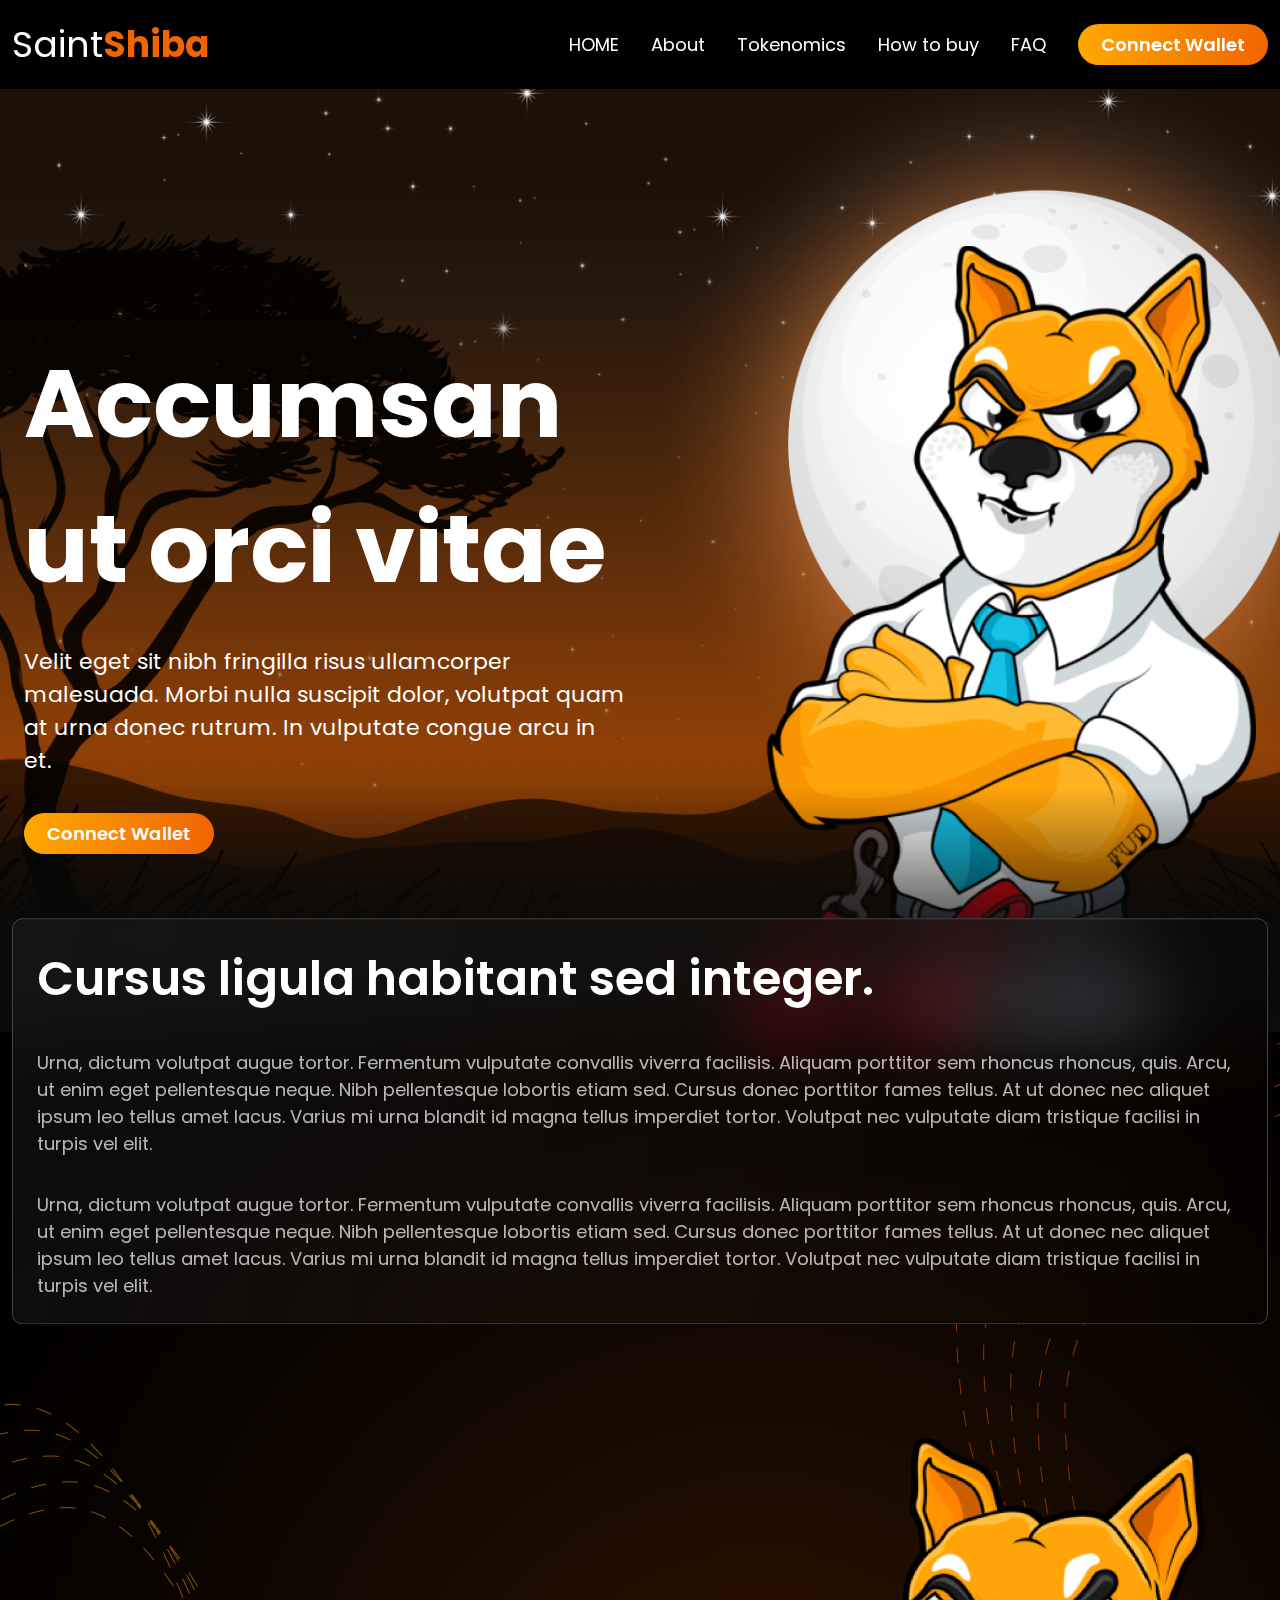
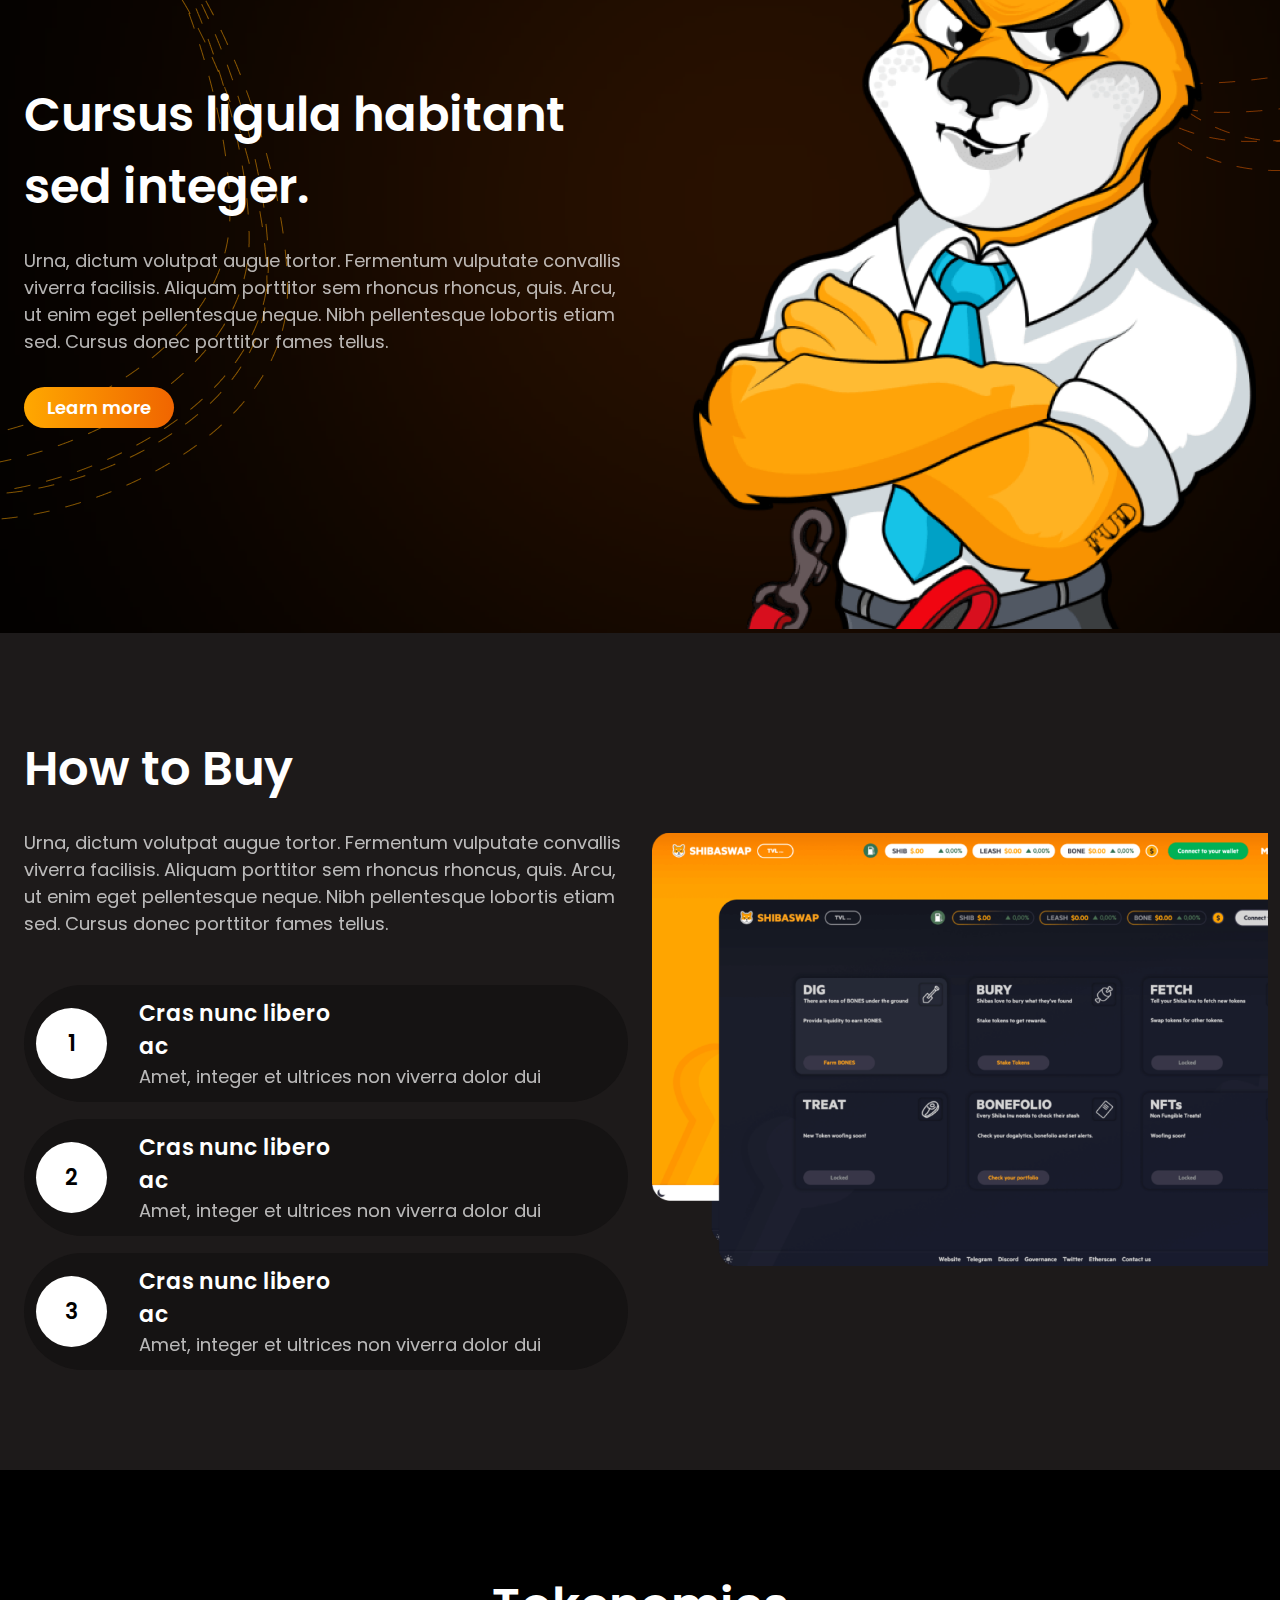
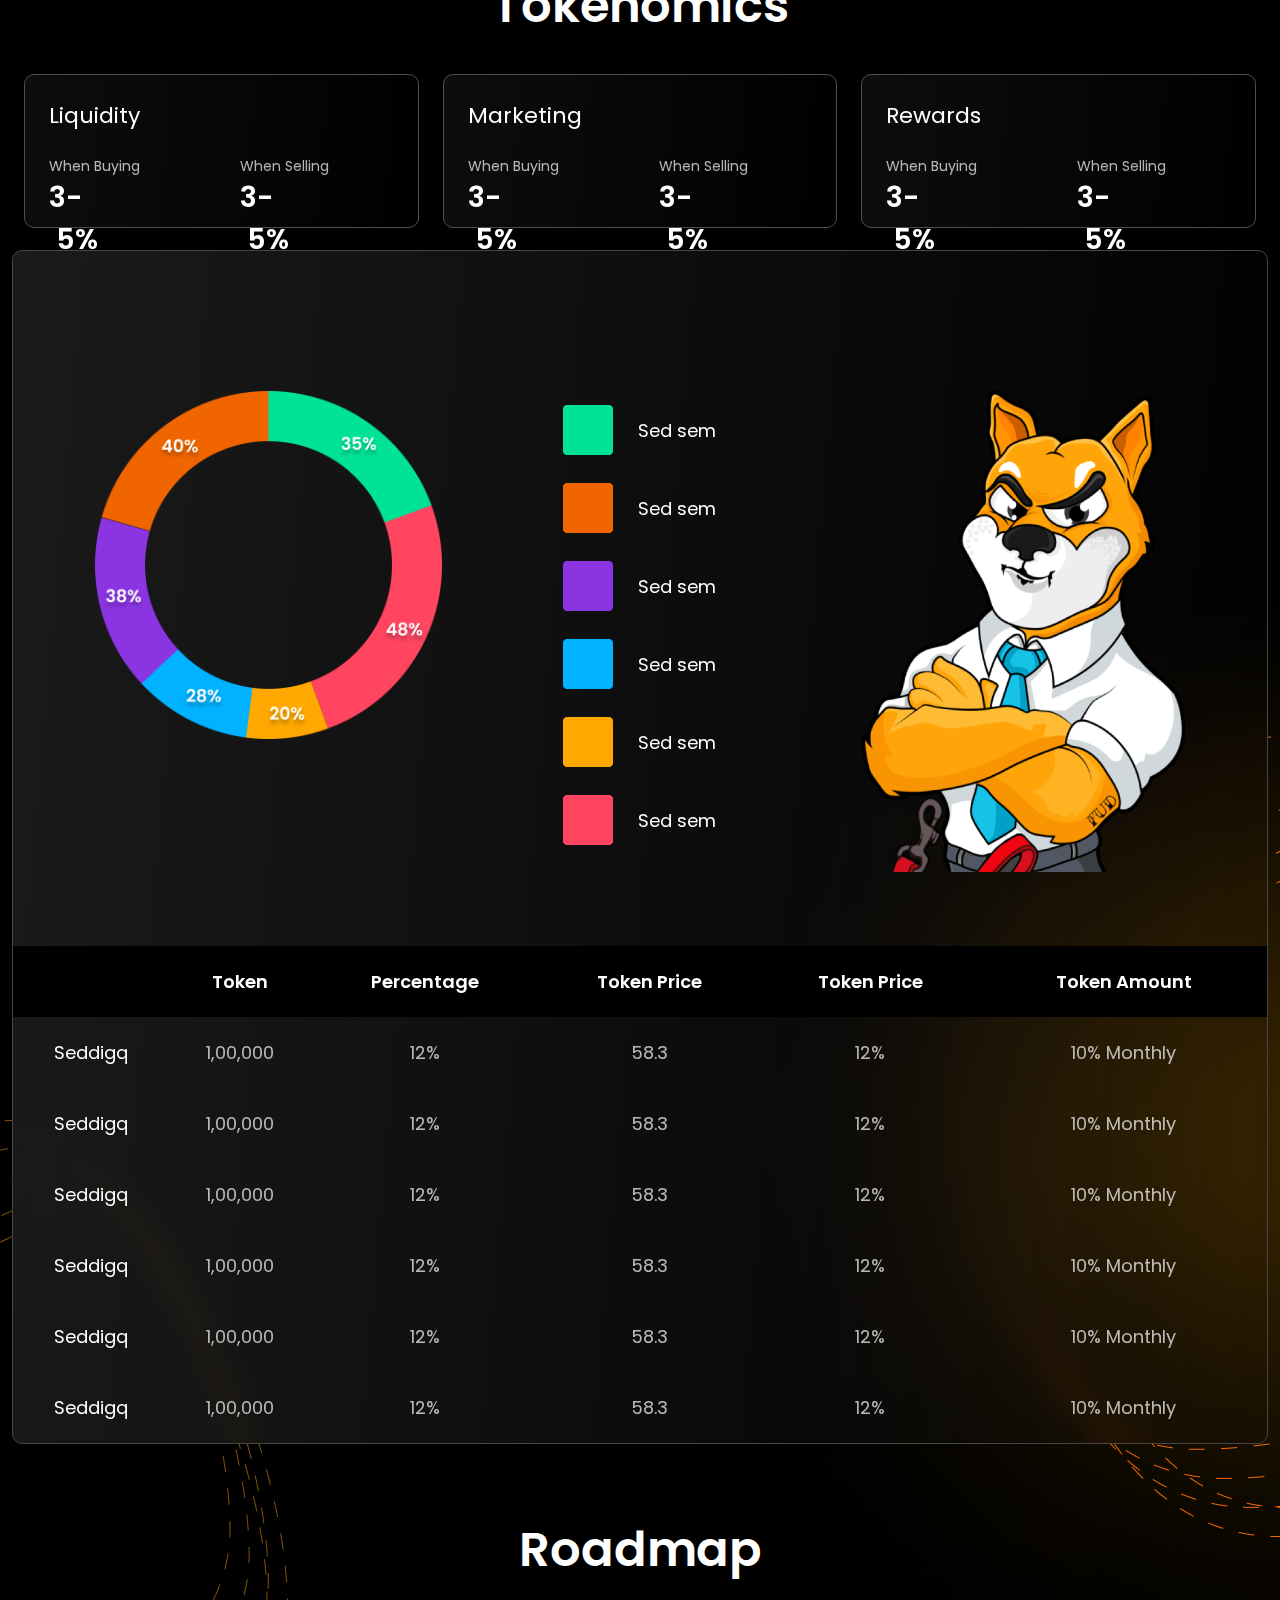
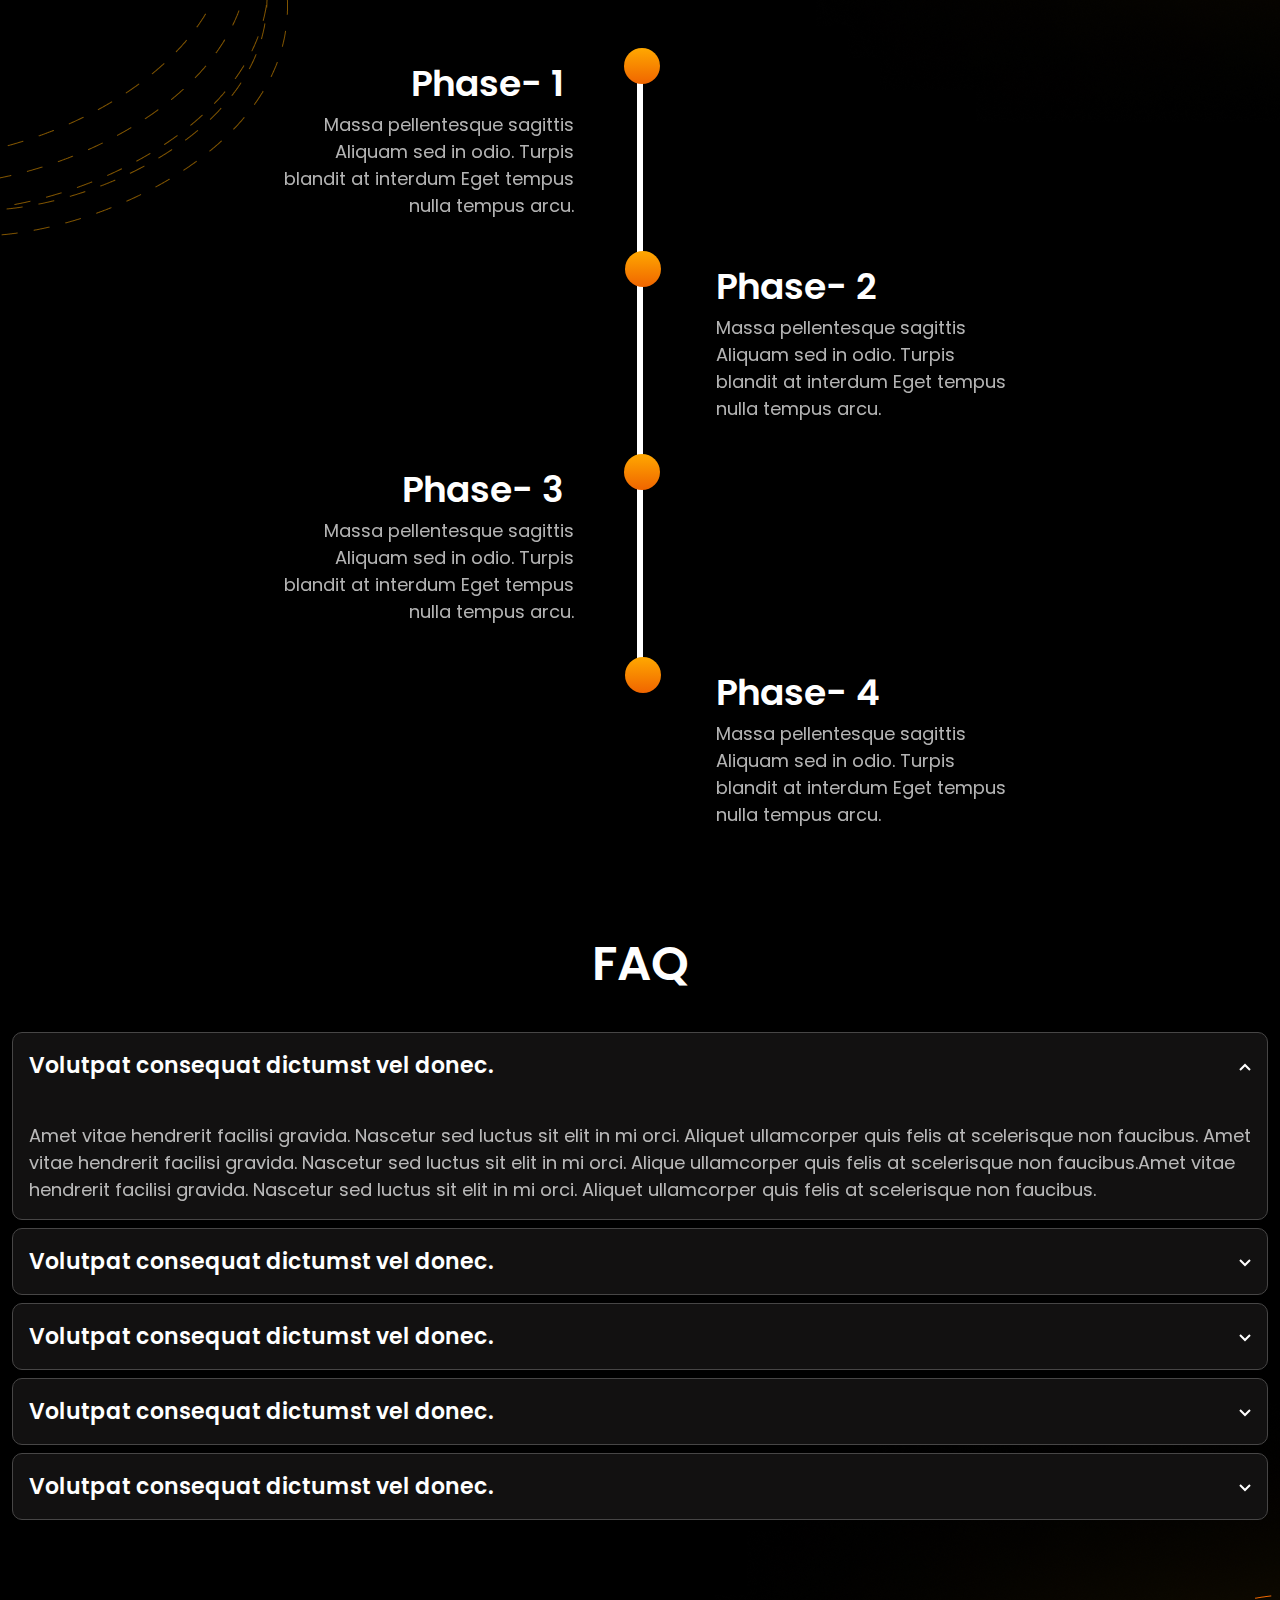
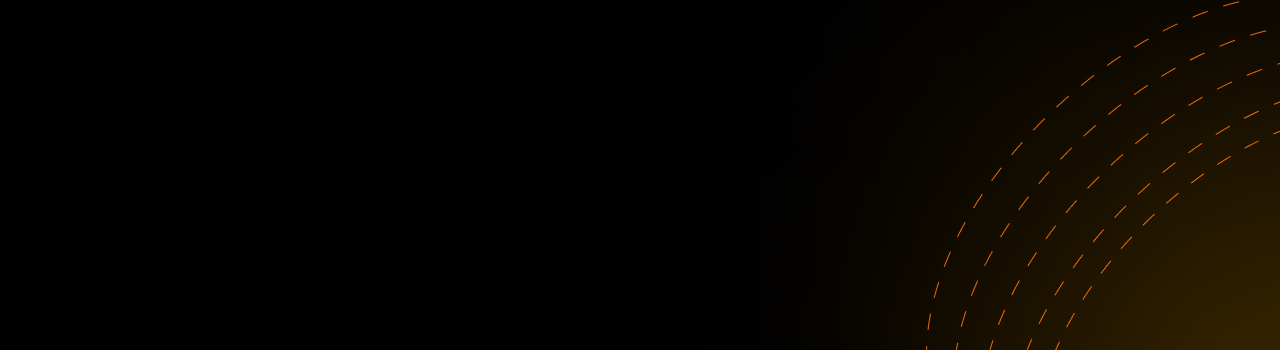
<file: index.html>
<!DOCTYPE html>
<html lang="en">

<head>
    <meta charset="UTF-8">
    <meta name="viewport" content="width=device-width, initial-scale=1.0">
    <title>Saint-Shiba-Page</title>
    <link rel="icon" type="image/x-logo" href="./assets/images/Title-img.svg">
    <link rel="stylesheet" href="./assets/css/style.css">
</head>

<body class="bg-black">
    <header class="sticky">
        <nav class="navbg">
            <div class="container">
                <nav class="d-flex align-items-center text-center justify-space-between py-17">
                    <div class="cursor">
                        <h1 class="fs-36 fw-400 ff-poppins color-white m-0 p-0">Saint<span
                                class="fs-36 fw-700 ff-poppins color-orange m-0 p-0">Shiba</span></h1>
                    </div>
                    <span class="menuIcon">
                        <span></span>
                        <span></span>
                        <span></span>
                    </span>
                    <ul class="d-flex align-items-center justify-content-center text-center gap-32 smView">
                        <li><a href="#" class="fs-18 fw-400 ff-poppins color-white HOME m-0 p-0">HOME</a></li>
                        <li><a href="#" class="fs-18 fw-400 ff-poppins color-white HOME m-0 p-0">About</a></li>
                        <li><a href="#" class="fs-18 fw-400 ff-poppins color-white HOME m-0 p-0">Tokenomics</a>
                        </li>
                        <li><a href="#"
                                class="fs-18 fw-400 ff-poppins color-white HOME m-0 p-0">How&nbsp;to&nbsp;buy</a></li>
                        <li><a href="#" class="fs-18 fw-400 ff-poppins color-white HOME m-0 p-0">FAQ</a></li>
                        <li><button
                                class="fs-18 fw-600 ff-poppins color-white btn-Connect-Wallet common-btn px-4 py-2 cursor">Connect&nbsp;Wallet</button>
                        </li>
                    </ul>
                </nav>
            </div>
        </nav>
    </header>
    <section class="bg-img relative">
        <div class="container">
            <div class="row">
                <div class="col-lg-6 col-12">
                    <div class="pt-40">
                        <h2 class="section-1-mw-660 fs-96 fw-700 ff-poppins color-white m-0 p-0">Accumsan ut orci
                            vitae</h2>
                        <p class="section-1-para-mw-660 fs-22 fw-400 ff-poppins color-white pt-24 m-0 p-0">Velit eget
                            sit nibh fringilla risus ullamcorper malesuada. Morbi nulla suscipit dolor, volutpat quam at
                            urna donec rutrum. In vulputate congue arcu in et.</p>
                        <div class="mt-6">
                            <button
                                class="fs-18 fw-600 ff-poppins color-white btn-Connect-Wallet common-btn px-4 py-2 cursor">Connect&nbsp;Wallet</button>
                        </div>
                    </div>
                </div>
                <div class="col-lg-6 col-12 mt-60">
                    <img src="./assets/images/Section-1-img.png" alt="#"
                        class="object-fit-contain overflow w-100 pl-13 pt-16 relative z-index">
                </div>
            </div>
        </div>
        <img src="./assets/images/Section-1-blur-img.png" alt="#"
            class="object-fit-contain overflow w-100 Section-1-blur-img relative z-index">
    </section>
    <section>
        <div class="container">
            <div class="card-1 transform_1">
                <h3 class="card-para-mw-1272 fs-48 fw-600 ff-poppins color-white m-0 p-0">Cursus ligula habitant
                    sed integer.</h3>
                <div class="pt-24">
                    <p class="card-para2-mw-1272 fs-18 fw-400 ff-poppins color-white m-0 p-0">Urna, dictum volutpat
                        augue tortor. Fermentum vulputate convallis viverra facilisis. Aliquam porttitor sem rhoncus
                        rhoncus, quis. Arcu, ut enim eget pellentesque neque. Nibh pellentesque lobortis etiam sed.
                        Cursus donec porttitor fames tellus. At ut donec nec aliquet ipsum leo tellus amet lacus.
                        Varius mi urna blandit id magna tellus imperdiet tortor. Volutpat nec vulputate diam
                        tristique facilisi in turpis vel elit.</p>
                </div>
                <div class="pt-24">
                    <p class="card-para2-mw-1272 fs-18 fw-400 ff-poppins color-white m-0 p-0">Urna, dictum volutpat
                        augue tortor. Fermentum vulputate convallis viverra facilisis. Aliquam porttitor sem rhoncus
                        rhoncus, quis. Arcu, ut enim eget pellentesque neque. Nibh pellentesque lobortis etiam sed.
                        Cursus donec porttitor fames tellus. At ut donec nec aliquet ipsum leo tellus amet lacus.
                        Varius mi urna blandit id magna tellus imperdiet tortor. Volutpat nec vulputate diam
                        tristique facilisi in turpis vel elit.</p>
                </div>
            </div>
        </div>
        <img src="./assets/images/ellipse-right-dotted.png" alt="#"
            class="ellipse-right-dotted object-fit-contain overflow d-none">
        <img src="./assets/images/ellipse-left-dotted.png" alt="#"
            class="ellipse-left-dotted object-fit-contain overflow d-none">
    </section>
    <section class="relative">
        <div class="container">
            <div class="row justify-space-between">
                <div class="col-lg-6 col-12">
                    <div class="pt-40 relative z-index">
                        <h3 class="section-3-mw-660 fs-48 fw-600 ff-poppins color-white m-0 p-0">Cursus ligula habitant
                            sed integer.</h3>
                        <div class="pt-24">
                            <p class="section-3-para-mw-660 fs-18 fw-400 ff-poppins color-white m-0 p-0">Urna, dictum
                                volutpat augue tortor. Fermentum vulputate convallis viverra facilisis. Aliquam
                                porttitor sem rhoncus rhoncus, quis. Arcu, ut enim eget pellentesque neque. Nibh
                                pellentesque lobortis etiam sed. Cursus donec porttitor fames tellus.</p>
                        </div>
                        <div class="mt-32">
                            <button
                                class="fs-18 fw-600 ff-poppins color-white btn-Learn-more common-btn px-4 py-2 cursor">Learn&nbsp;more</button>
                        </div>
                    </div>
                </div>
                <div class="col-lg-6 col-12 mt-lg-6">
                    <img src="./assets/images/Section-2-img.png" alt="#"
                        class="object-fit-contain overflow w-100 relative z-index">
                </div>
            </div>
        </div>
        <span class="Section-2-ellipse object-fit-contain overflow d-none">
            <svg width="730" height="730" viewBox="0 0 730 730" fill="none" xmlns="http://www.w3.org/2000/svg">
                <g filter="url(#filter0_f_34717_10484)">
                    <circle cx="365" cy="365" r="65" fill="#F06500" />
                </g>
                <defs>
                    <filter id="filter0_f_34717_10484" x="0" y="0" width="730" height="730" filterUnits="userSpaceOnUse"
                        color-interpolation-filters="sRGB">
                        <feFlood flood-opacity="0" result="BackgroundImageFix" />
                        <feBlend mode="normal" in="SourceGraphic" in2="BackgroundImageFix" result="shape" />
                        <feGaussianBlur stdDeviation="150" result="effect1_foregroundBlur_34717_10484" />
                    </filter>
                </defs>
            </svg></span>
    </section>
    <section class="s4-bg-color py-100 relative">
        <div class="container">
            <div class="row align-items-center justify-content-center justify-space-between">
                <div class="col-lg-6 col-12">
                    <h3 class="section-4-mw-660 fs-48 fw-600 ff-poppins color-white m-0 p-0">How to Buy</h3>
                    <div class="pt-24">
                        <p class="section-4-para-mw-660 fs-18 fw-400 ff-poppins color-white m-0 p-0">Urna, dictum
                            volutpat augue tortor. Fermentum vulputate convallis viverra facilisis. Aliquam porttitor
                            sem rhoncus rhoncus, quis. Arcu, ut enim eget pellentesque neque. Nibh pellentesque lobortis
                            etiam sed. Cursus donec porttitor fames tellus.</p>
                    </div>
                    <div class="pt-48">
                        <div class="box-number d-flex align-items-center">
                            <div class="d-flex align-items-center gap-32 gap-sm-25">
                                <p
                                    class="d-flex align-items-center justify-content-center circle fs-22 fw-600 ff-poppins m-0 p-0">
                                    1</p>
                                <div class="d-flex flex-direction-column ">
                                    <h3 class="section-4-text-mw-218 fs-22 fw-600 ff-poppins color-white m-0 p-0">Cras
                                        nunc libero ac</h3>
                                    <p class="section-4-text_mw_403 fs-18 fw-400 ff-poppins color-white m-0 p-0">Amet,
                                        integer et ultrices non viverra dolor dui</p>
                                </div>
                            </div>
                        </div>
                    </div>
                    <div class="my-17">
                        <div class="box-number d-flex align-items-center">
                            <div class="d-flex align-items-center gap-32 gap-sm-25">
                                <p
                                    class="d-flex align-items-center justify-content-center circle fs-22 fw-600 ff-poppins m-0 p-0">
                                    2</p>
                                <div class="d-flex flex-direction-column">
                                    <h3 class="section-4-text-mw-218 fs-22 fw-600 ff-poppins color-white m-0 p-0">Cras
                                        nunc libero ac</h3>
                                    <p class="section-4-text_mw_403 fs-18 fw-400 ff-poppins color-white m-0 p-0">Amet,
                                        integer et ultrices non viverra dolor dui</p>
                                </div>
                            </div>
                        </div>
                    </div>
                    <div class="box-number d-flex align-items-center">
                        <div class="d-flex align-items-center gap-32 gap-sm-25">
                            <p
                                class="d-flex align-items-center justify-content-center circle fs-22 fw-600 ff-poppins m-0 p-0">
                                3</p>
                            <div class="d-flex flex-direction-column">
                                <h3 class="section-4-text-mw-218 fs-22 fw-600 ff-poppins color-white m-0 p-0">Cras nunc
                                    libero ac</h3>
                                <p class="section-4-text_mw_403 fs-18 fw-400 ff-poppins color-white m-0 p-0">Amet,
                                    integer et ultrices non viverra dolor dui</p>
                            </div>
                        </div>
                    </div>
                </div>
                <div class="col-lg-6 col-12 mt-lg-6 absolute lg-relative right-0">
                    <img src="./assets/images/overflow-img.png" alt="#" class="object-fit-contain overflow w-100">
                </div>
                <div class="col-lg-6 col-12 mt-lg-6 absolute lg-relative right-0">
                    <img src="./assets/images/overflow-img-2.png" alt="#"
                        class="object-fit-contain overflow w-100 d-none">
                </div>
            </div>
        </div>
    </section>
    <section class="pt-100">
        <div class="container">
            <h3 class="fs-48 fw-600 ff-poppins color-white text-center pb-32 m-0 p-0">Tokenomics</h3>
            <div class="row align-items-center justify-content-lg-center justify-space-between">
                <div class="col-3 col-lg-4 col-lg-6 col-md-12 d-md-flex justify-content-md-center">
                    <div class="p-lg-12 ml-lg-18">
                        <div class="box-1">
                            <p class="Liquidity fs-22 fw-400 ff-poppins color-white m-0 p-0">Liquidity</p>
                            <div class="d-flex align-items-center gap-100 gap-sm-57 pt-24">
                                <div>
                                    <p class="When fs-14 fw-400 ff-poppins color-white m-0 p-0">When&nbsp;Buying</p>
                                    <p class="number fs-28 fw-600 ff-poppins color-white m-0 p-0">3-&nbsp;5%</p>
                                </div>
                                <div>
                                    <p class="When fs-14 fw-400 ff-poppins color-white m-0 p-0">When&nbsp;Selling</p>
                                    <p class="number fs-28 fw-600 ff-poppins color-white m-0 p-0">3-&nbsp;5%</p>
                                </div>
                            </div>
                        </div>
                    </div>
                </div>
                <div class="col-3 col-lg-4 col-lg-6 col-md-12 d-md-flex justify-content-md-center">
                    <div class="p-lg-12 ml-lg-18">
                        <div class="box-1">
                            <p class="Liquidity fs-22 fw-400 ff-poppins color-white m-0 p-0">Marketing</p>
                            <div class="d-flex align-items-center gap-100 gap-sm-57 pt-24">
                                <div>
                                    <p class="When fs-14 fw-400 ff-poppins color-white m-0 p-0">When&nbsp;Buying</p>
                                    <p class="number fs-28 fw-600 ff-poppins color-white m-0 p-0">3-&nbsp;5%</p>
                                </div>
                                <div>
                                    <p class="When fs-14 fw-400 ff-poppins color-white m-0 p-0">When&nbsp;Selling</p>
                                    <p class="number fs-28 fw-600 ff-poppins color-white m-0 p-0">3-&nbsp;5%</p>
                                </div>
                            </div>
                        </div>
                    </div>
                </div>
                <div class="col-3 col-lg-4 col-lg-6 col-md-12 d-md-flex justify-content-md-center">
                    <div class="p-lg-12 ml-lg-18">
                        <div class="box-1">
                            <p class="Liquidity fs-22 fw-400 ff-poppins color-white m-0 p-0">Rewards</p>
                            <div class="d-flex align-items-center gap-100 gap-sm-57 pt-24">
                                <div>
                                    <p class="When fs-14 fw-400 ff-poppins color-white m-0 p-0">When&nbsp;Buying</p>
                                    <p class="number fs-28 fw-600 ff-poppins color-white m-0 p-0">3-&nbsp;5%</p>
                                </div>
                                <div>
                                    <p class="When fs-14 fw-400 ff-poppins color-white m-0 p-0">When&nbsp;Selling</p>
                                    <p class="number fs-28 fw-600 ff-poppins color-white m-0 p-0">3-&nbsp;5%</p>
                                </div>
                            </div>
                        </div>
                    </div>
                </div>
            </div>
        </div>
    </section>
    <section>
        <div class="container">
            <div class="card-3 mt-22">
                <div class="row p-70">
                    <div class="col-4 col-sm-12 pt-70">
                        <img src="./assets/images/Circle-img.png" alt="#" class="object-fit-contain overflow w-100">
                    </div>
                    <div class="col-4 col-sm-12 pt-70 py-lg-100">
                        <div class="d-flex align-items-center justify-content-center flex-wrap flex-direction-column">
                            <div class="d-flex align-items-center gap-25 py-14">
                                <img src="./assets/images/light-green-box-img.png" alt="#" class="object-fit-contain">
                                <p class="Sed fs-18 fw-400 ff-poppins color-white m-0 p-0">Sed&nbsp;sem</p>
                            </div>
                            <div class="d-flex align-items-center gap-25 py-14">
                                <img src="./assets/images/orange-box-img.png" alt="#" class="object-fit-contain">
                                <p class="Sed fs-18 fw-400 ff-poppins color-white m-0 p-0">Sed&nbsp;sem</p>
                            </div>
                            <div class="d-flex align-items-center gap-25 py-14">
                                <img src="./assets/images/purple-box-img.png" alt="#" class="object-fit-contain">
                                <p class="Sed fs-18 fw-400 ff-poppins color-white m-0 p-0">Sed&nbsp;sem</p>
                            </div>
                            <div class="d-flex align-items-center gap-25 py-14">
                                <img src="./assets/images/sky-box-img.png" alt="#" class="object-fit-contain">
                                <p class="Sed fs-18 fw-400 ff-poppins color-white m-0 p-0">Sed&nbsp;sem</p>
                            </div>
                            <div class="d-flex align-items-center gap-25 py-14">
                                <img src="./assets/images/yellow-box-img.png" alt="#" class="object-fit-contain">
                                <p class="Sed fs-18 fw-400 ff-poppins color-white m-0 p-0">Sed&nbsp;sem</p>
                            </div>
                            <div class="d-flex align-items-center gap-25 py-14">
                                <img src="./assets/images/baby-pink-box-img.png" alt="#" class="object-fit-contain">
                                <p class="Sed fs-18 fw-400 ff-poppins color-white m-0 p-0">Sed&nbsp;sem</p>
                            </div>
                        </div>
                    </div>
                    <div class="col-4 col-sm-12">
                        <img src="./assets/images/Section-4-dog-img.png" alt="#"
                            class="object-fit-contain overflow w-100 pt-20 pt-lg-20">
                    </div>
                </div>
                <div class="row overflow-lg-auto">
                    <table class="w-100 table-min-width border-spacing-0">
                        <tr class="bg-black">
                            <th class="pt-14 pb-22 m-0 p-0"></th>
                            <th class="fs-18 fw-600 ff-poppins text-center color-white py-22 m-0 p-0">Token</th>
                            <th class="fs-18 fw-600 ff-poppins text-center color-white py-22 m-0 p-0">Percentage
                            </th>
                            <th class="fs-18 fw-600 ff-poppins text-center color-white py-22 m-0 p-0">
                                Token&nbsp;Price</th>
                            <th class="fs-18 fw-600 ff-poppins text-center color-white py-22 m-0 p-0">
                                Token&nbsp;Price</th>
                            <th class="fs-18 fw-600 ff-poppins text-center color-white py-22 m-0 p-0">
                                Token&nbsp;Amount</th>
                        </tr>
                        <tr>
                            <td class="fs-18 fw-400 ff-poppins text-center color-white py-22 m-0 p-0">Seddigq</td>
                            <td class="fs-18 fw-400 ff-poppins text-center color-white py-22 Opacity m-0 p-0">
                                1,00,000</td>
                            <td class="fs-18 fw-400 ff-poppins text-center color-white py-22 Opacity m-0 p-0">12%
                            </td>
                            <td class="fs-18 fw-400 ff-poppins text-center color-white py-22 Opacity m-0 p-0">58.3
                            </td>
                            <td class="fs-18 fw-400 ff-poppins text-center color-white py-22 Opacity m-0 p-0">12%
                            </td>
                            <td class="fs-18 fw-400 ff-poppins text-center color-white py-22 Opacity m-0 p-0">
                                10%&nbsp;Monthly</td>
                        </tr>
                        <tr>
                            <td class="fs-18 fw-400 ff-poppins text-center color-white py-22 m-0 p-0">Seddigq</td>
                            <td class="fs-18 fw-400 ff-poppins text-center color-white py-22 Opacity m-0 p-0">
                                1,00,000</td>
                            <td class="fs-18 fw-400 ff-poppins text-center color-white py-22 Opacity m-0 p-0">12%
                            </td>
                            <td class="fs-18 fw-400 ff-poppins text-center color-white py-22 Opacity m-0 p-0">58.3
                            </td>
                            <td class="fs-18 fw-400 ff-poppins text-center color-white py-22 Opacity m-0 p-0">12%
                            </td>
                            <td class="fs-18 fw-400 ff-poppins text-center color-white py-22 Opacity m-0 p-0">
                                10%&nbsp;Monthly</td>
                        </tr>
                        <tr>
                            <td class="fs-18 fw-400 ff-poppins text-center color-white py-22 m-0 p-0">Seddigq</td>
                            <td class="fs-18 fw-400 ff-poppins text-center color-white py-22 Opacity m-0 p-0">
                                1,00,000</td>
                            <td class="fs-18 fw-400 ff-poppins text-center color-white py-22 Opacity m-0 p-0">12%
                            </td>
                            <td class="fs-18 fw-400 ff-poppins text-center color-white py-22 Opacity m-0 p-0">58.3
                            </td>
                            <td class="fs-18 fw-400 ff-poppins text-center color-white py-22 Opacity m-0 p-0">12%
                            </td>
                            <td class="fs-18 fw-400 ff-poppins text-center color-white py-22 Opacity m-0 p-0">
                                10%&nbsp;Monthly</td>
                        </tr>
                        <tr>
                            <td class="fs-18 fw-400 ff-poppins text-center color-white py-22 m-0 p-0">Seddigq</td>
                            <td class="fs-18 fw-400 ff-poppins text-center color-white py-22 Opacity m-0 p-0">
                                1,00,000</td>
                            <td class="fs-18 fw-400 ff-poppins text-center color-white py-22 Opacity m-0 p-0">12%
                            </td>
                            <td class="fs-18 fw-400 ff-poppins text-center color-white py-22 Opacity m-0 p-0">58.3
                            </td>
                            <td class="fs-18 fw-400 ff-poppins text-center color-white py-22 Opacity m-0 p-0">12%
                            </td>
                            <td class="fs-18 fw-400 ff-poppins text-center color-white py-22 Opacity m-0 p-0">
                                10%&nbsp;Monthly</td>
                        </tr>
                        <tr>
                            <td class="fs-18 fw-400 ff-poppins text-center color-white py-22 m-0 p-0">Seddigq</td>
                            <td class="fs-18 fw-400 ff-poppins text-center color-white py-22 Opacity m-0 p-0">
                                1,00,000</td>
                            <td class="fs-18 fw-400 ff-poppins text-center color-white py-22 Opacity m-0 p-0">12%
                            </td>
                            <td class="fs-18 fw-400 ff-poppins text-center color-white py-22 Opacity m-0 p-0">58.3
                            </td>
                            <td class="fs-18 fw-400 ff-poppins text-center color-white py-22 Opacity m-0 p-0">12%
                            </td>
                            <td class="fs-18 fw-400 ff-poppins text-center color-white py-22 Opacity m-0 p-0">
                                10%&nbsp;Monthly</td>
                        </tr>
                        <tr>
                            <td class="fs-18 fw-400 ff-poppins text-center color-white py-22 m-0 p-0">Seddigq</td>
                            <td class="fs-18 fw-400 ff-poppins text-center color-white py-22 Opacity m-0 p-0">
                                1,00,000</td>
                            <td class="fs-18 fw-400 ff-poppins text-center color-white py-22 Opacity m-0 p-0">12%
                            </td>
                            <td class="fs-18 fw-400 ff-poppins text-center color-white py-22 Opacity m-0 p-0">58.3
                            </td>
                            <td class="fs-18 fw-400 ff-poppins text-center color-white py-22 Opacity m-0 p-0">12%
                            </td>
                            <td class="fs-18 fw-400 ff-poppins text-center color-white py-22 Opacity m-0 p-0">
                                10%&nbsp;Monthly</td>
                        </tr>
                    </table>
                </div>
            </div>
        </div>
    </section>
    <section class="pt-70">
        <div class="container">
            <div class="d-flex align-items-center justify-content-center text-center">
                <h3 class="Roadmap fs-48 fw-600 ff-poppins text-center color-white pb-60 m-0 p-0">Roadmap</h3>
            </div>
            <div class="roadmap">
                <div class="container2 left">
                    <div class="content">
                        <h2
                            class="fs-36 fw-600 ff-poppins color-white m-0 p-0 text-align-right text-align-md-left text-align-lg-left">
                            Phase-&nbsp;1</h2>
                        <p class="massa fs-18 fw-400 ff-poppins color-white text-align-right m-0 p-0">Massa pellentesque
                            sagittis Aliquam sed in odio. Turpis blandit at interdum Eget tempus nulla tempus arcu.</p>
                    </div>
                </div>
                <div class="container2 right">
                    <div class="content">
                        <h2 class="font-6 fs-36 fw-600 ff-poppins color-white m-0 p-0">Phase-&nbsp;2</h2>
                        <p class="Massa fs-18 fw-400 ff-poppins color-white m-0 p-0">Massa pellentesque sagittis Aliquam
                            sed in odio. Turpis blandit at interdum Eget tempus nulla tempus arcu.</p>
                    </div>
                </div>
                <div class="container2 left">
                    <div class="content">
                        <h2
                            class="fs-36 fw-600 ff-poppins color-white m-0 p-0 text-align-right text-align-md-left text-align-lg-left">
                            Phase-&nbsp;3</h2>
                        <p class="massa fs-18 fw-400 ff-poppins color-white text-align-right m-0 p-0">Massa pellentesque
                            sagittis Aliquam sed in odio. Turpis blandit at interdum Eget tempus nulla tempus arcu.</p>
                    </div>
                </div>
                <div class="container2 right">
                    <div class="content">
                        <h2 class="fs-36 fw-600 ff-poppins color-white m-0 p-0">Phase-&nbsp;4</h2>
                        <p class="Massa fs-18 fw-400 ff-poppins color-white m-0 p-0">Massa pellentesque sagittis Aliquam
                            sed in odio. Turpis blandit at interdum Eget tempus nulla tempus arcu.</p>
                    </div>
                </div>
            </div>
        </div>
        <img src="./assets/images/ellipse-left-dotted.png" alt="#"
            class="Ellipse-left-dotted object-fit-contain overflow d-none">
        <img src="./assets/images/ellipse-right-shine.png" alt="#"
            class="ellipse-right-shine object-fit-contain overflow d-none">
    </section>
    <accordian class="pt-70 relative">
        <div class="container">
            <div class="d-flex align-items-center justify-content-center text-center">
                <h3 class="FAQ fs-48 fw-600 ff-poppins color-white text-center mb-32 pt-70 m-0 p-0">FAQ</h3>
            </div>
            <div class="mb-100">
                <div class="box">
                    <div class="full-part">
                        <div
                            class="d-flex align-items-center justify-content-center justify-space-between top-part cursor">
                            <h3 class="accord-head fs-22 fw-600 ff-poppins color-white m-0 p-0 py-16 px-16">Volutpat
                                consequat dictumst vel donec.</h3>
                            <span class="py-16 px-16">
                                <svg width="12" height="8" viewBox="0 0 12 8" fill="none"
                                    xmlns="http://www.w3.org/2000/svg" class="accord-img">
                                    <path
                                        d="M10.293 0.292969L5.99997 4.58597L1.70697 0.292969L0.292969 1.70697L5.99997 7.41397L11.707 1.70697L10.293 0.292969Z"
                                        fill="white" />
                                </svg></span>
                        </div>
                        <p class="accord-para fs-18 fw-400 ff-poppins color-white pt-24 Opacity m-0 p-0 py-16 px-16">
                            Amet vitae hendrerit facilisi gravida. Nascetur sed luctus sit elit in mi orci. Aliquet
                            ullamcorper quis felis at scelerisque non faucibus. Amet vitae hendrerit facilisi gravida.
                            Nascetur sed luctus sit elit in mi orci. Alique ullamcorper quis felis at scelerisque non
                            faucibus.Amet vitae hendrerit facilisi gravida. Nascetur sed luctus sit elit in mi orci.
                            Aliquet ullamcorper quis felis at scelerisque non faucibus.</p>
                    </div>
                </div>
                <div class="box mt-8">
                    <div class="full-part">
                        <div
                            class="d-flex align-items-center justify-content-center justify-space-between top-part cursor">
                            <h3 class="accord-head fs-22 fw-600 ff-poppins color-white m-0 p-0 py-16 px-16">Volutpat
                                consequat dictumst vel donec.</h3>
                            <span class="py-16 px-16">
                                <svg width="12" height="8" viewBox="0 0 12 8" fill="none"
                                    xmlns="http://www.w3.org/2000/svg" class="accord-img">
                                    <path
                                        d="M10.293 0.292969L5.99997 4.58597L1.70697 0.292969L0.292969 1.70697L5.99997 7.41397L11.707 1.70697L10.293 0.292969Z"
                                        fill="white" />
                                </svg></span>
                        </div>
                        <p class="accord-para fs-18 fw-400 ff-poppins color-white pt-24 Opacity m-0 p-0 py-16 px-16">
                            Amet vitae hendrerit facilisi gravida. Nascetur sed luctus sit elit in mi orci. Aliquet
                            ullamcorper quis felis at scelerisque non faucibus. Amet vitae hendrerit facilisi gravida.
                            Nascetur sed luctus sit elit in mi orci. Alique ullamcorper quis felis at scelerisque non
                            faucibus.Amet vitae hendrerit facilisi gravida. Nascetur sed luctus sit elit in mi orci.
                            Aliquet ullamcorper quis felis at scelerisque non faucibus.</p>
                    </div>
                </div>
                <div class="box mt-8">
                    <div class="full-part">
                        <div
                            class="d-flex align-items-center justify-content-center justify-space-between top-part cursor">
                            <h3 class="accord-head fs-22 fw-600 ff-poppins color-white m-0 p-0 py-16 px-16">Volutpat
                                consequat dictumst vel donec.</h3>
                            <span class="py-16 px-16">
                                <svg width="12" height="8" viewBox="0 0 12 8" fill="none"
                                    xmlns="http://www.w3.org/2000/svg" class="accord-img">
                                    <path
                                        d="M10.293 0.292969L5.99997 4.58597L1.70697 0.292969L0.292969 1.70697L5.99997 7.41397L11.707 1.70697L10.293 0.292969Z"
                                        fill="white" />
                                </svg></span>
                        </div>
                        <p class="accord-para fs-18 fw-400 ff-poppins color-white pt-24 Opacity m-0 p-0 py-16 px-16">
                            Amet vitae hendrerit facilisi gravida. Nascetur sed luctus sit elit in mi orci. Aliquet
                            ullamcorper quis felis at scelerisque non faucibus. Amet vitae hendrerit facilisi gravida.
                            Nascetur sed luctus sit elit in mi orci. Alique ullamcorper quis felis at scelerisque non
                            faucibus.Amet vitae hendrerit facilisi gravida. Nascetur sed luctus sit elit in mi orci.
                            Aliquet ullamcorper quis felis at scelerisque non faucibus.</p>
                    </div>
                </div>
                <div class="box mt-8">
                    <div class="full-part">
                        <div
                            class="d-flex align-items-center justify-content-center justify-space-between top-part cursor">
                            <h3 class="accord-head fs-22 fw-600 ff-poppins color-white m-0 p-0 py-16 px-16">Volutpat
                                consequat dictumst vel donec.</h3>
                            <span class="py-16 px-16">
                                <svg width="12" height="8" viewBox="0 0 12 8" fill="none"
                                    xmlns="http://www.w3.org/2000/svg" class="accord-img">
                                    <path
                                        d="M10.293 0.292969L5.99997 4.58597L1.70697 0.292969L0.292969 1.70697L5.99997 7.41397L11.707 1.70697L10.293 0.292969Z"
                                        fill="white" />
                                </svg></span>
                        </div>
                        <p class="accord-para fs-18 fw-400 ff-poppins color-white pt-24 Opacity m-0 p-0 py-16 px-16">
                            Amet vitae hendrerit facilisi gravida. Nascetur sed luctus sit elit in mi orci. Aliquet
                            ullamcorper quis felis at scelerisque non faucibus. Amet vitae hendrerit facilisi gravida.
                            Nascetur sed luctus sit elit in mi orci. Alique ullamcorper quis felis at scelerisque non
                            faucibus.Amet vitae hendrerit facilisi gravida. Nascetur sed luctus sit elit in mi orci.
                            Aliquet ullamcorper quis felis at scelerisque non faucibus.</p>
                    </div>
                </div>
                <div class="box mt-8">
                    <div class="full-part">
                        <div
                            class="d-flex align-items-center justify-content-center justify-space-between top-part cursor">
                            <h3 class="accord-head fs-22 fw-600 ff-poppins color-white m-0 p-0 py-16 px-16">Volutpat
                                consequat dictumst vel donec.</h3>
                            <span class="py-16 px-16">
                                <svg width="12" height="8" viewBox="0 0 12 8" fill="none"
                                    xmlns="http://www.w3.org/2000/svg" class="accord-img">
                                    <path
                                        d="M10.293 0.292969L5.99997 4.58597L1.70697 0.292969L0.292969 1.70697L5.99997 7.41397L11.707 1.70697L10.293 0.292969Z"
                                        fill="white" />
                                </svg></span>
                        </div>
                        <p class="accord-para fs-18 fw-400 ff-poppins color-white pt-24 Opacity m-0 p-0 py-16 px-16">
                            Amet vitae hendrerit facilisi gravida. Nascetur sed luctus sit elit in mi orci. Aliquet
                            ullamcorper quis felis at scelerisque non faucibus. Amet vitae hendrerit facilisi gravida.
                            Nascetur sed luctus sit elit in mi orci. Alique ullamcorper quis felis at scelerisque non
                            faucibus.Amet vitae hendrerit facilisi gravida. Nascetur sed luctus sit elit in mi orci.
                            Aliquet ullamcorper quis felis at scelerisque non faucibus.</p>
                    </div>
                </div>
            </div>
        </div>
        <img src="./assets/images/last-ellipse.png" alt="#" class="last-ellipse object-fit-contain overflow d-none">
    </accordian>
    <script src="./assets/js/app.js"></script>
</body>

</html>
</file>
<file: assets/css/style.css>
@import url('https://fonts.googleapis.com/css2?family=Poppins:wght@200;300;400;500;600;700;800;900&display=swap');

* {
    margin: 0px;
    padding: 0px;
    list-style-type: none;
    text-decoration: none;
    box-sizing: border-box;
    scroll-behavior: smooth;
    /* border: 1px solid red; */
}

:root {
    /*font-size*/
    --fs-14: 14px;
    --fs-16: 16px;
    --fs-18: 18px;
    --fs-22: 22px;
    --fs-24: 24px;
    --fs-28: 28px;
    --fs-36: 36px;
    --fs-39: 39px;
    --fs-48: 48px;
    --fs-96: 96px;

    /*font-weight*/
    --fw-400: 400;
    --fw-500: 500;
    --fw-600: 600;
    --fw-700: 700;

    /*color*/
    --color-org: #f06500;
    --color-white: #fff;
    --color-grey: #B8B7B7;

    /*font-family*/
    --ff-poppins: 'poppins', 'sans serif';
}

.bg-black {
    background-color: #000000;
}

.s4-bg-color {
    background-color: #1D1A1A;
}

.color-grey {
    color: var(--color-grey);
}

.color-orange {
    color: var(--color-org);
}

.color-white {
    color: var(--color-white);
}

.fs-14 {
    font-size: var(--fs-14);
}

.fs-16 {
    font-size: var(--fs-16);
}

.fs-18 {
    font-size: var(--fs-18);
}

.fs-22 {
    font-size: var(--fs-22);
}

.fs-24 {
    font-size: var(--fs-24);
}

.fs-28 {
    font-size: var(--fs-28);
}

.fs-36 {
    font-size: var(--fs-36);
}

.fs-48 {
    font-size: var(--fs-48);
}

.fs-96 {
    font-size: var(--fs-96);
}

.fw-400 {
    font-weight: 400;
}

.fw-500 {
    font-weight: 500;
}

.fw-600 {
    font-weight: 600;
}

.fw-700 {
    font-weight: 700;
}

.ff-poppins {
    font-family: "poppins", sans-serif;
}

.container {
    max-width: 1320px;
    margin-left: auto;
    margin-right: auto;
    padding-left: 12px;
    padding-right: 12px;
}

.row {
    display: flex;
    flex-wrap: wrap;
    flex-direction: row;
    padding-left: -12px;
    padding-right: -12px;
}

.m-0 {
    margin: 0;
}

.p-0 {
    padding: 0;
}

.right-0 {
    right: 0 !important;
}

.mt-6 {
    margin-top: 6%;
}

.mt-8 {
    margin-top: 8px;
}

.mt-14 {
    margin-top: 14%;
}

.my-17 {
    padding-top: 17px;
    padding-bottom: 17px;
}

.mt-22 {
    margin-top: 22px;
}

.mb-32 {
    margin-bottom: 32px;
}

.mt-32 {
    margin-top: 32px;
}

.mt-60 {
    margin-top: 60px;
}

.mx-55 {
    padding-left: 55px;
    padding-right: 55px;
}

.mt-94 {
    margin-top: 94px;
}

.mb-100 {
    margin-bottom: 100px;
}

.py-14 {
    padding-top: 14px;
    padding-bottom: 14px;
}

.py-17 {
    padding-top: 17px;
    padding-bottom: 17px;
}

.pt-20 {
    padding-top: 20%;
}

.pl-13 {
    padding-left: 13%;
}

.py-16 {
    padding-top: 16px;
    padding-bottom: 16px;
}

.px-16 {
    padding-left: 16px;
    padding-right: 16px;
}

.pt-16 {
    padding-top: 16%;
}

.py-22 {
    padding-top: 22px;
    padding-bottom: 22px;
}

.p-24 {
    padding: 24px;
}

.pt-24 {
    padding-top: 24px;
}

.pb-32 {
    padding-bottom: 32px;
}

.pt-40 {
    padding-top: 40%;
}

.pt-48 {
    padding-top: 48px;
}

.pb-60 {
    padding-bottom: 60px;
}

.pt-70 {
    padding-top: 70px;
}

.p-70 {
    padding: 70px;
}

.pt-100 {
    padding-top: 100px;
}

.py-100 {
    padding-top: 165px;
    padding-bottom: 200px;
}

.mb-456 {
    margin-bottom: 456px;
}

.gap-25 {
    gap: 25px;
}

.gap-32 {
    gap: 32px;
}

.gap-55 {
    gap: 55px;
}

.gap-100 {
    gap: 100px;
}

.overflow {
    overflow: hidden;
}

.cursor {
    cursor: pointer;
}

.d-flex {
    display: flex;
}

.align-items-center {
    align-items: center;
}

.text-align-right {
    text-align: right;
}

.justify-content-center {
    justify-content: center;
}

.justify-space-between {
    justify-content: space-between;
}

.justify-content-end {
    justify-content: end;
}

.flex-direction-column {
    flex-direction: column;
}

.flex-wrap {
    flex-wrap: wrap;
}

.text-center {
    text-align: center;
}

.padding-card {
    padding: 70px;
}

.col-4 {
    width: 33.33%;
    padding-left: 12px;
    padding-right: 12px;
}

.col-5 {
    width: 41.66%;
    padding-left: 12px;
    padding-right: 12px;
}

.col-6 {
    width: 50%;
    padding-left: 12px;
    padding-right: 12px;
}

.col-7 {
    width: 58.33%;
    padding-left: 12px;
    padding-right: 12px;
}

.col-8 {
    width: 66.66%;
    padding-left: 12px;
    padding-right: 12px;
}

.col-12 {
    width: 100%;
    padding-left: 12px;
    padding-right: 12px;
}

.w-50 {
    width: 50%;
}

.w-100 {
    width: 100%;
}

.object-fit-contain {
    object-fit: contain;
}

.overflow-lg-auto {
    overflow-x: auto;
}

.overflow-x-hidden {
    overflow-x: hidden;
}

.table-min-width {
    min-width: 800px;
}

.relative {
    position: relative;
}

.absolute {
    position: absolute;
}

.sticky {
    top: 0;
    z-index: 23;
    position: sticky;
}

nav {
    overflow: hidden;
}

.navbg {
    background: #000000bf;
    backdrop-filter: blur(8px);
}

nav a {
    font-size: 20px;
    color: #ffffff;
}

.overflow-hidden {
    overflow: hidden;
}

.HOME:hover {
    color: #ff4500;
    transition: all 250ms linear;
}

.bg-img {
    background-size: cover;
    background-position: center;
    background-repeat: no-repeat;
    background-image: url("../images/bg-img.png");
}

.common-btn:hover {
    color: #ff4500;
    transition: all 250ms linear;
    background: var(--Gradient-H, linear-gradient(90deg, #ffffff 0%, #ffffff 100%));
}

.btn-Connect-Wallet {
    gap: 10px;
    z-index: 4;
    border: none;
    outline: none;
    padding: 7px 23px;
    position: relative;
    border-radius: 23px;
    display: inline-flex;
    align-items: flex-start;
    background: var(--Gradient-H, linear-gradient(90deg, #FFA800 0%, #F06500 100%));
}

.btn-Learn-more {
    gap: 10px;
    border: none;
    outline: none;
    padding: 7px 23px;
    border-radius: 23px;
    display: inline-flex;
    align-items: flex-start;
    background: var(--Gradient-H, linear-gradient(90deg, #FFA800 0%, #F06500 100%));
}

.Opacity {
    Opacity: 70%;
}

.section-1-mw-660 {
    max-width: 660px;
}

.section-3-mw-660 {
    max-width: 660px;
}

.section-4-mw-660 {
    max-width: 660px;
}

.section-1-para-mw-660 {
    max-width: 660px;
}

.section-3-para-mw-660 {
    Opacity: 70%;
    max-width: 660px;
}

.card-para-mw-1272 {
    max-width: 1272px;
}

.card-para2-mw-1272 {
    Opacity: 70%;
    max-width: 1272px;
}

.section-4-text-mw-218 {
    max-width: 218px;
}

.section-4-text_mw_403 {
    Opacity: 70%;
    max-width: 403px;
}

.section-4-para-mw-660 {
    Opacity: 70%;
    max-width: 660px;
}

.Tokenomics {
    max-width: 297px;
}

.Liquidity {
    max-width: 90px;
}

.When {
    Opacity: 70%;
    max-width: 92px;
}

.Sed {
    max-width: 228px;
}

.Roadmap {
    max-width: 242px;
}

.Massa {
    width: 305px;
    Opacity: 70%;
    height: 128px;
}

.massa {
    width: 305px;
    Opacity: 70%;
    height: 128px;
    margin-left: 38%;
}

.FAQ {
    max-width: 98px;
}

.Volutpat {
    max-width: 449px;
}

.Amet {
    Opacity: 70%;
    display: none;
    max-width: 1288px;
}

.transform_1 {
    transform: translate(0%, -28%);
}

.Section-1-blur-img {
    top: 74%;
    position: absolute;
}

.z-index {
    z-index: 3;
}

.border-spacing-0 {
    border-spacing: 0;
}

.box {
    z-index: 3;
    width: 100%;
    position: relative;
    border-radius: 10px;
    background-color: #121111;
    border: 1px solid #474646;
}

.box-1 {
    z-index: 3;
    padding: 24px;
    height: 154px;
    max-width: 424px;
    position: relative;
    border-radius: 10px;
    backdrop-filter: blur(16px);
    border: 1px solid #504F4F;
    background: linear-gradient(94.88deg, #ffffff0d 0.97%, #ffffff00 103.14%);
}

.box-1:hover {
    background: linear-gradient(95deg, #ffffff1a 0.97%, #ffffff00 103.14%);
}

.box-number {
    padding: 12px;
    cursor: pointer;
    border-radius: 100px;
    background-color: #151313;
    transition: all 250ms linear;
}

.number {
    max-width: 75px;
}

.number:hover {
    color: #ff4500;
    cursor: pointer;
}

.box-number:hover {
    background: #000000;
    transition: all 250ms linear;
}

.box-number:hover .circle {
    color: #ffffff;
    transition: all 250ms linear;
    background: linear-gradient(90deg, #FFA800 0%, #F06500 100%);
}

.card-1 {
    gap: 10px;
    z-index: 3;
    height: 100%;
    display: flex;
    padding: 24px;
    position: relative;
    max-width: 1320px;
    border-radius: 10px;
    flex-direction: column;
    align-items: flex-start;
    border: 1px solid #454443;
    backdrop-filter: blur(40px);
    background: linear-gradient(94.88deg, #ffffff0d 0.97%, #ffffff00 103.14%);
}

.card-2 {
    gap: 10px;
    border: none;
    outline: none;
    padding: 12px;
    border-radius: 100px;
    border: 1px solid #000000;
    background-color: #151313;
}

.card-3 {
    z-index: 3;
    position: relative;
    border-radius: 10px;
    backdrop-filter: blur(16px);
    border: 1px solid #474646;
    background: linear-gradient(95deg, #ffffff1a 0.97%, #ffffff00 103.14%);
}

.circle {
    padding: 0;
    width: 71px;
    height: 71px;
    cursor: pointer;
    color: #000000;
    border-radius: 100%;
    background-color: #ffffff;
    transition: all 250ms linear;
}

.accord-para {
    display: none;
}

.ellipse-left-dotted {
    left: 0;
    top: 156%;
    opacity: 0.5;
    position: absolute;
}

.Ellipse-left-dotted {
    left: 0;
    top: 480%;
    opacity: 0.5;
    position: absolute;
}

.ellipse-right-dotted {
    right: 0;
    top: 107%;
    opacity: 0.5;
    position: absolute;
}

.ellipse-right-shine {
    right: 0;
    top: 410%;
    position: absolute;
}

.last-ellipse {
    right: 0;
    top: 75%;
    position: absolute;
}

.Section-2-ellipse {
    top: 0;
    left: 31%;
    opacity: 0.3;
    position: absolute;
    filter: blur(330px);
    background: #F06500;
}

.roadmap {
    position: relative;
}

.roadmap::after {
    top: 2%;
    left: 50%;
    width: 6px;
    bottom: 23%;
    height: 75%;
    content: '';
    margin-left: -3px;
    position: absolute;
    background-color: #ffffff;
}

.container2 {
    width: 50%;
    padding: 10px 76px;
    position: relative;
    background-color: inherit;
}

.container2::after {
    top: 1%;
    z-index: 1;
    content: '';
    width: 36px;
    right: -19%;
    left: 97.5%;
    height: 36px;
    overflow: hidden;
    border-radius: 50%;
    position: absolute;
    background: linear-gradient(180deg, #FFA800 0%, #F06500 100%);
}

.left {
    left: 0;
}

.right {
    left: 50%;
}

.right::after {
    left: -15px;
}

.left::before {
    width: 0;
    height: 0;
    top: 22px;
    z-index: 1;
    right: 30px;
    content: " ";
    display: none;
    overflow: hidden;
    position: absolute;
    border-width: 10px 0 10px 10px;
    border: 4px solid #FFA800;
    background: linear-gradient(180deg, #FFA800 0%, #F06500 100%);
}

.right::before {
    width: 0;
    height: 0;
    top: 22px;
    z-index: 1;
    left: 10px;
    content: " ";
    display: none;
    overflow: hidden;
    position: absolute;
    border: medium solid #ffa500;
    border-width: 10px 0 10px 10px;
    border: 5px solid #FFA800;
    background: linear-gradient(180deg, #FFA800 0%, #F06500 100%);
}

@media (max-width:1440px) {
    .py-100 {
        padding-top: 100px;
        padding-bottom: 100px;
    }


    .Section-2-ellipse {
        top: 0;
    }
}

@media (max-width: 1220px) {
    :root {
        --fs-14: 11px;
        --fs-28: 24px;
        --fs-96: 77px;
    }

    .transform_1 {
        transform: translate(0%, -22%);
    }

    .massa {
        margin-left: 12%;
    }
}

@media (max-width:1029.33px) {
    :root {
        --fs-48: 35px;
    }

    .transform_1 {
        transform: translate(0%, -9%);
    }

    .Section-1-blur-img {
        top: 80%;
    }

    .Section-2-ellipse {
        top: 0;
        left: 0;
    }
}

@media (max-width: 1024px) {
    :root {
        --fs-14: 11px;
        --fs-28: 24px;
        --fs-48: 35px;
        --fs-96: 70px;
    }

    .transform_1 {
        transform: translate(0%, -20%);
    }

    .massa {
        margin-left: 12%;
    }
}

@media (max-width: 992px) {
    .menuIcon {
        z-index: 1;
        width: 30px;
        height: 30px;
        display: flex;
        cursor: pointer;
        flex-direction: column;
        justify-content: space-between;
    }

    .menuIcon>span {
        width: 100%;
        height: 4px;
        background-color: #ffffff;
    }

    .smView {
        top: 0;
        opacity: 0;
        width: 100%;
        height: 100%;
        right: -100%;
        position: fixed;
        flex-direction: column;
        justify-content: center;
        background: #000000bf;
        backdrop-filter: blur(8px);
        transition: all 200ms linear;
    }

    .smView.show {
        right: 0;
        opacity: 1;
    }

    :root {
        --fs-22: 16px;
        --fs-48: 34px;
        --fs-96: 70px;
    }

    .left::after,
    .right::after {
        left: 15px;
    }

    .right {
        left: 0;
    }

    .py-lg-100 {
        padding-top: 100px;
        padding-bottom: 100px;
    }

    .pt-lg-20 {
        padding: 0;
    }

    .p-lg-12 {
        padding: 12px;
    }

    .roadmap::after {
        left: 33px;
        bottom: 155px;
    }

    .container2::after {
        top: 6%;
    }

    .mt-lg-6 {
        margin-top: 6%;
    }

    .pt-40 {
        padding-top: 25%;
    }

    .pt-40 {
        padding-top: 5%;
    }

    .transform_1 {
        transform: translate(0%, -17%);
    }

    .text-align-lg-left {
        text-align: left;
    }

    .justify-content-lg-center {
        justify-content: center;
    }

    .lg-relative {
        position: relative;
    }

    .col-4 {
        width: 50%;
    }

    .massa {
        margin-left: 0;
    }

    .text-align-right {
        text-align: left;
    }

    .py-100 {
        padding-top: 100px;
        padding-bottom: 50px;
    }

    .mt-94 {
        margin-top: 0;
    }

    .Section-2-ellipse {
        left: 0;
    }

    .massa {
        width: 555px;
    }

    .Massa {
        width: 555px;
    }

    .d-none {
        display: none;
    }
}

@media (max-width:678px) {
    .Section-2-ellipse {
        left: -69px;
    }
}

@media (max-width:768px) {
    :root {
        --fs-96: 96px;
    }

    .col-md-12 {
        width: 100%;
        padding-left: 12px;
        padding-right: 12px;
    }

    .transform_1 {
        transform: translate(0%, -23%);
    }

    .d-md-flex {
        display: flex;
    }

    .justify-content-md-center {
        justify-content: center;
    }

    .text-align-md-left {
        text-align: left;
    }

    .Section-1-blur-img {
        position: absolute;
        top: 139%;
    }

    .massa {
        width: 500px;
    }

    .Massa {
        width: 500px;
    }
}

@media (max-width:600px) {
    :root {
        --fs-48: 30px;
        --fs-96: 81px;
    }

    .container2 {
        width: 100%;
    }

    .transform_1 {
        transform: translate(0%, -15%);
    }

    .Section-2-ellipse {
        left: -22%;
    }

    .massa {
        width: 390px;
    }

    .Massa {
        width: 390px;
    }
}

@media (max-width:500px) {
    :root {
        --fs-18: 16px;
        --fs-22: 18px;
        --fs-48: 24px;
        --fs-96: 58px;
    }

    .transform_1 {
        transform: translate(0%, -11%);
    }

    .circle {
        width: 75px;
        height: 60px;
    }

    .col-4 {
        width: 100%;
    }

    .mx-55 {
        padding: 0;
    }

    .Section-2-ellipse {
        left: -50%;
    }

    .massa {
        width: 225px;
    }

    .Massa {
        width: 225px;
    }
}

@media (max-width:400px) {
    :root {
        --fs-18: 14px;
        --fs-22: 14px;
        --fs-36: 30px;
        --fs-96: 45px;
    }

    .transform_1 {
        transform: translate(0%, -9%);
    }

    .Section-1-blur-img {
        top: 149%;
    }

    .Section-2-ellipse {
        left: -83%;
    }

    .massa {
        width: 216px;
    }

    .Massa {
        width: 216px;
    }

    .gap-sm-57 {
        gap: 57px;
    }
}

@media (max-width:320px) {
    :root {
        --fs-18: 14px;
        --fs-22: 13px;
        --fs-48: 22px;
        --fs-96: 44px;
    }

    .col-sm-12 {
        width: 100%;
        padding-left: 12px;
        padding-right: 12px;
    }

    .mx-55 {
        padding: 0;
    }

    .circle {
        width: 100px;
    }

    .gap-sm-57 {
        gap: 57px;
    }

    .box-1 {
        width: 100%;
    }

    .transform_1 {
        transform: translate(0%, -6%);
    }

    .gap-sm-25 {
        gap: 25px;
    }

    .massa {
        width: 194px;
    }

    .Massa {
        width: 194px;
    }

    .Section-2-ellipse {
        left: -128%;
    }

    .d-none {
        display: none;
    }
}

@media (min-width:992px) {
    .col-lg-6 {
        width: 50%;
        padding-left: 12px;
        padding-right: 12px;
    }

    .col-lg-5 {
        width: 41.66%;
        padding-left: 12px;
        padding-right: 12px;
    }

    .col-lg-4 {
        width: 33.33%;
        padding-left: 12px;
        padding-right: 12px;
    }

    .col-sm-4 {
        width: 33.33%;
        padding-left: 12px;
        padding-right: 12px;
    }

    .col-sm-6 {
        width: 50%;
        padding-left: 12px;
        padding-right: 12px;
    }

    .col-sm-3 {
        width: 25%;
        padding-left: 12px;
        padding-right: 12px;
    }
}
</file>
